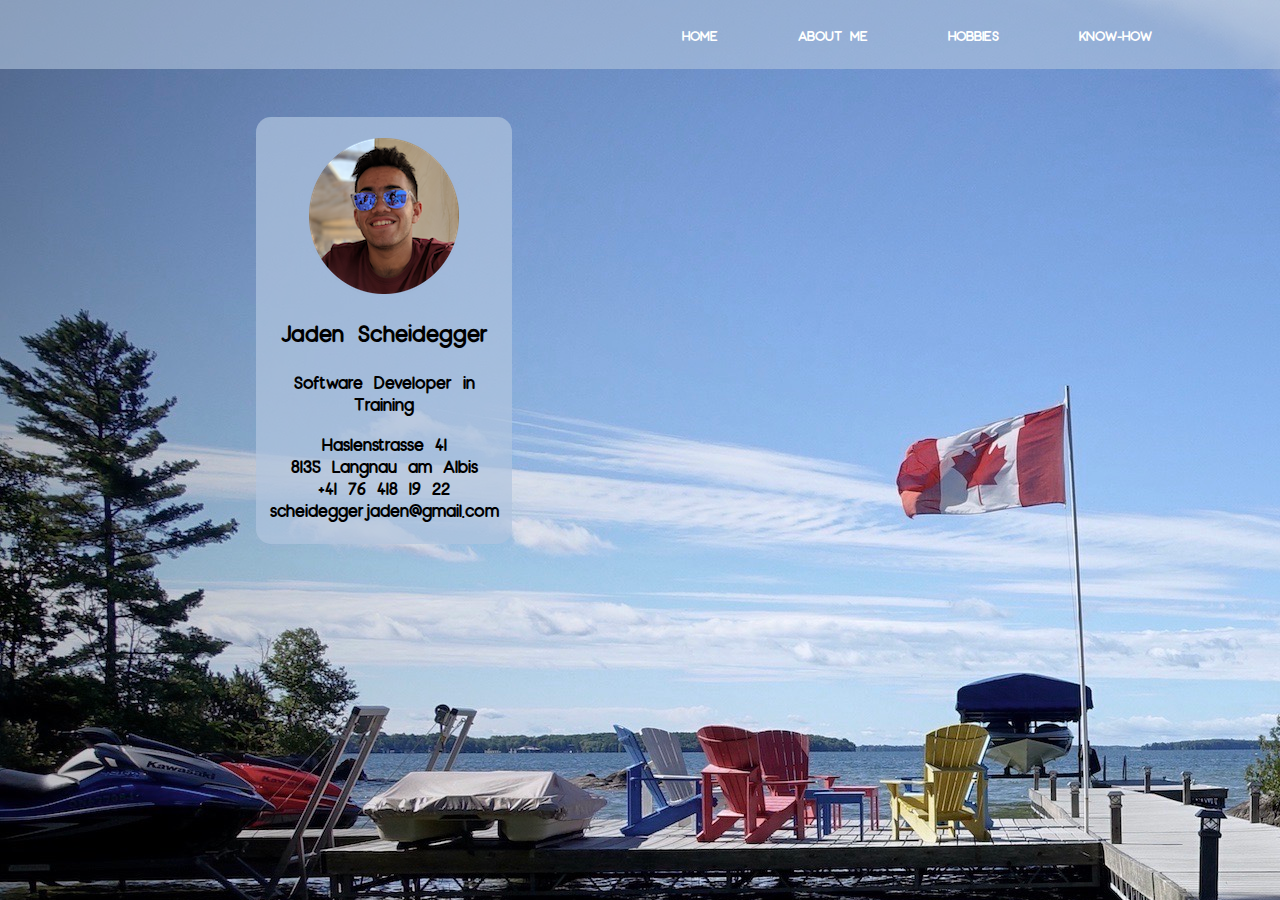
<file: HTML_Files/index.html>
<!DOCTYPE html>
<html lang="en">
<head>
    <link rel="stylesheet" href="../css/StyleSheet.css">
    <meta charset="UTF-8">
    <title>Home</title>
</head>
<body>

<header>
    <div class="container">
        <nav>
            <ul>
                <li><a href="#">Home</a> </li>
                <li><a href="me.html">About Me</a> </li>
                <li><a href="hobby.html">Hobbies</a> </li>
                <li><a href="know-how.html">Know-How</a> </li>
            </ul>
        </nav>
  </div>
</header>
<div class="wrapper">
    <div></div>

    <div class="box1">
        <img class="portrait" src="../img/portrait%202.png" alt="Jaden">
        <p class="name_text">
            Jaden Scheidegger
        </p>
        <p class="swe_text">
            Software Developer in Training
        </p>
        <p class="address_text">
            Haslenstrasse 41<br>
            8135 Langnau am Albis<br>
            +41 76 418 19 22<br>
            scheideggerjaden@gmail.com

        </p>

    <div></div>

</div>
</body>
</html>
</file>
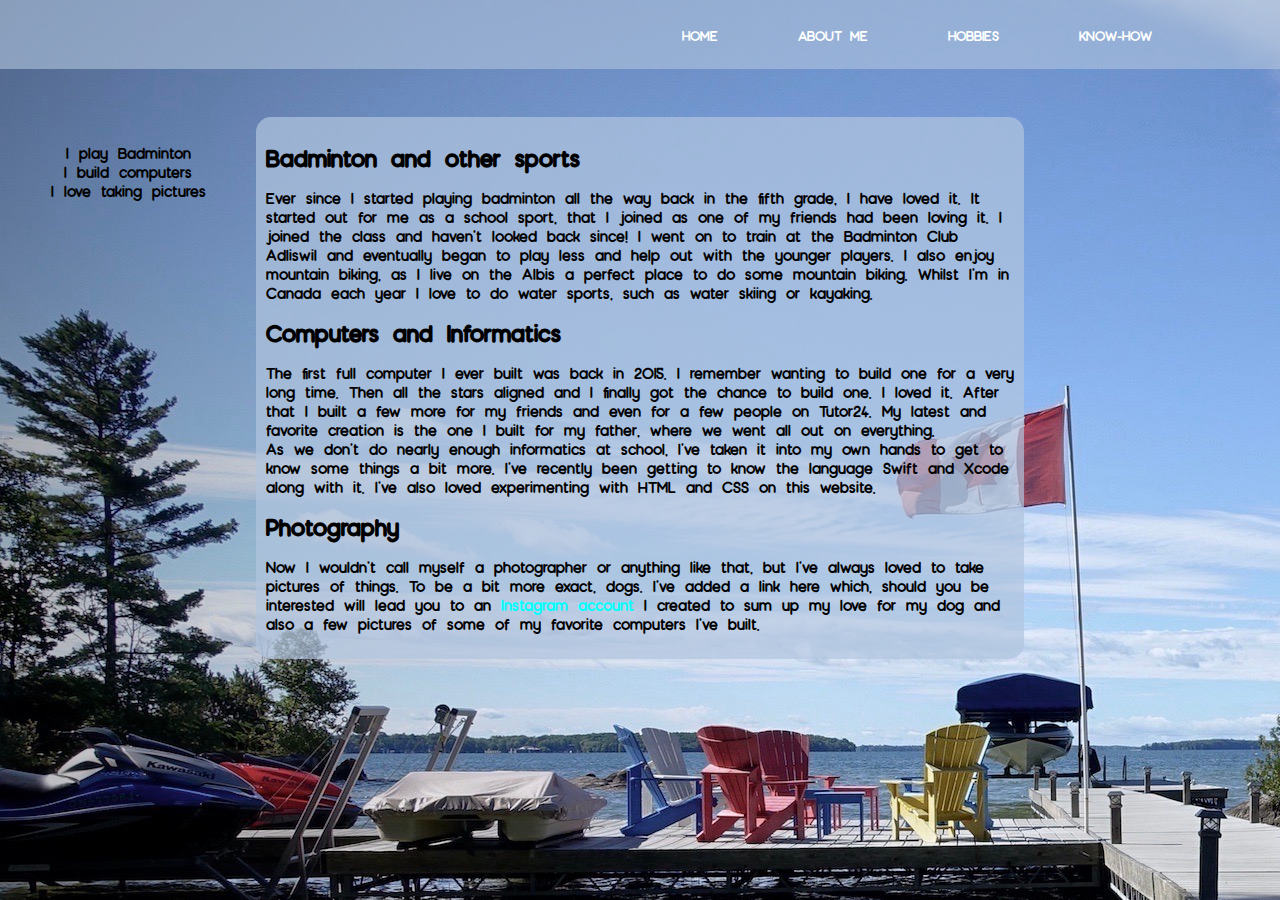
<file: HTML_Files/hobby.html>
<!DOCTYPE html>
<html lang="en">
<head>
    <link rel="stylesheet" href="../css/StyleSheet2.css">
    <meta charset="UTF-8">
    <title>Hobbies</title>

</head>
<body>

<header>
    <div class="container">
        <nav>
            <ul>
                <li><a href="index.html">Home</a> </li>
                <li><a href="me.html">About Me</a> </li>
                <li><a href="#">Hobbies</a> </li>
                <li><a href="know-how.html">Know-How</a> </li>
            </ul>
        </nav>
    </div>
</header>
<div class="wrapper">
    <div class="quick_box">
        <p>
            I play Badminton<br>
            I build computers<br>
            I love taking pictures
        </p>
    </div>
    <div class="box1">
        <h1>
            Badminton and other sports
        </h1>
        <p>
            Ever since I started playing badminton all the way back in the fifth
            grade, I have loved it. It started out for me as a school sport, that
            I joined as one of my friends had been loving it. I joined the class
            and haven't looked back since! I went on to train at the Badminton
            Club Adliswil and eventually began to play less and help out with the
            younger players. I also enjoy mountain biking, as I live on the Albis
            a perfect place to do some mountain biking. Whilst I'm in Canada each
            year I love to do water sports, such as water skiing or kayaking.
        </p>
        <h1>
           Computers and Informatics
        </h1>

        <p>
            The first full computer I ever built was back in 2015. I remember
            wanting to build one for a very long time. Then all the stars aligned
            and I finally got the chance to build one. I loved it. After that I
            built a few more for my friends and even for a few people
            on Tutor24. My latest and favorite creation is the one I built
            for my father, where we went all out on everything.<br>
            As we don't do nearly enough informatics at school, I've taken it
            into my own hands to get to know some things a bit more. I've
            recently been getting to know the language Swift and Xcode along
            with it. I've also loved experimenting with HTML and CSS on this
            website.
        </p>
        <h1>
            Photography
        </h1>
        <p>
            Now I wouldn't call myself a photographer or anything like that, but
            I've always loved to take pictures of things. To be a bit more
            exact, dogs. I've added a link here which, should you be interested
            will lead you to an <a href="https://omfgdogs.com"> Instagram account</a>
            I created to sum up my love for
            my dog and also a few pictures of some of my favorite computers I've
            built.
        </p>
    </div>
    <div></div>

</div>
</body>
</html>
</file>
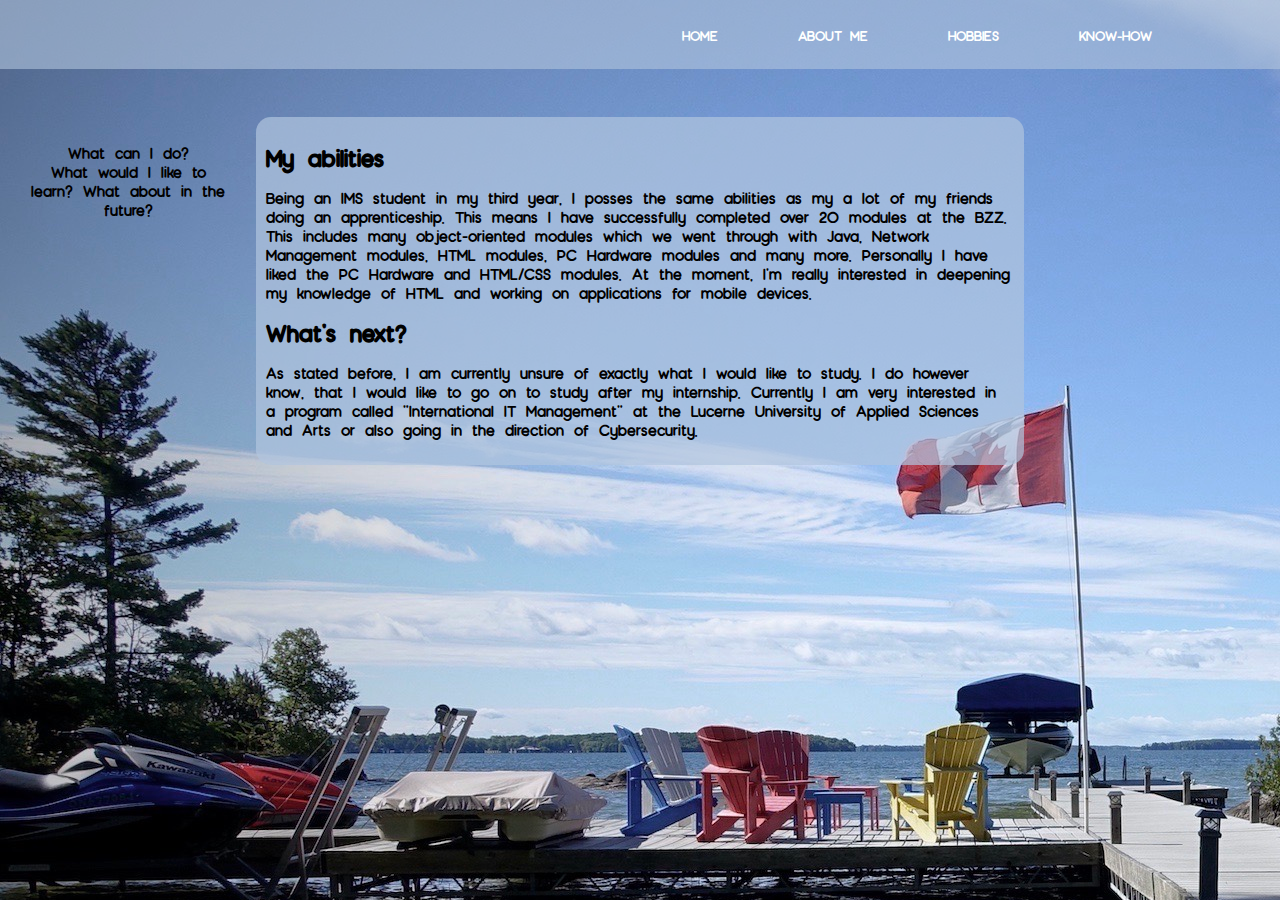
<file: HTML_Files/know-how.html>
<!DOCTYPE html>
<html lang="en">
<head>

    <link rel="stylesheet" href="../css/StyleSheet2.css">
    <meta charset="UTF-8">
    <title>Know-How</title>

</head>
<body>

<header>
    <div class="container">
        <nav>
            <ul>
                <li><a href="index.html">Home</a> </li>
                <li><a href="me.html">About Me</a> </li>
                <li><a href="hobby.html">Hobbies</a> </li>
                <li><a href="#">Know-How</a> </li>
            </ul>
        </nav>
    </div>
</header>
<div class="wrapper">
    <div class="quick_box">
        <p>
            What can I do?<br>
            What would I like to learn?
            What about in the future?
        </p>
    </div>
    <div class="box1">
        <h1>
            My abilities
        </h1>
        <p>
            Being an IMS student in my third year, I posses the same abilities
            as my a lot of my friends doing an apprenticeship. This means I
            have successfully completed over 20 modules at the BZZ. This includes
            many object-oriented modules which we went through with Java, Network
            Management modules, HTML modules, PC Hardware modules and many more.
            Personally I have liked the PC Hardware and HTML/CSS modules. At the
            moment, I'm really interested in deepening my knowledge of HTML and
            working on applications for mobile devices.
        </p>
        <h1>
            What's next?
        </h1>
        <p>
            As stated before, I am currently unsure of exactly what I would like to
            study. I do however know, that I would like to go on to study after my
            internship. Currently I am very interested in a program called "International
            IT Management" at the Lucerne University of Applied Sciences and Arts or
            also going in the direction of Cybersecurity.
        </p>
    </div>
    <div></div>

</div>
</body>
</html>
</file>
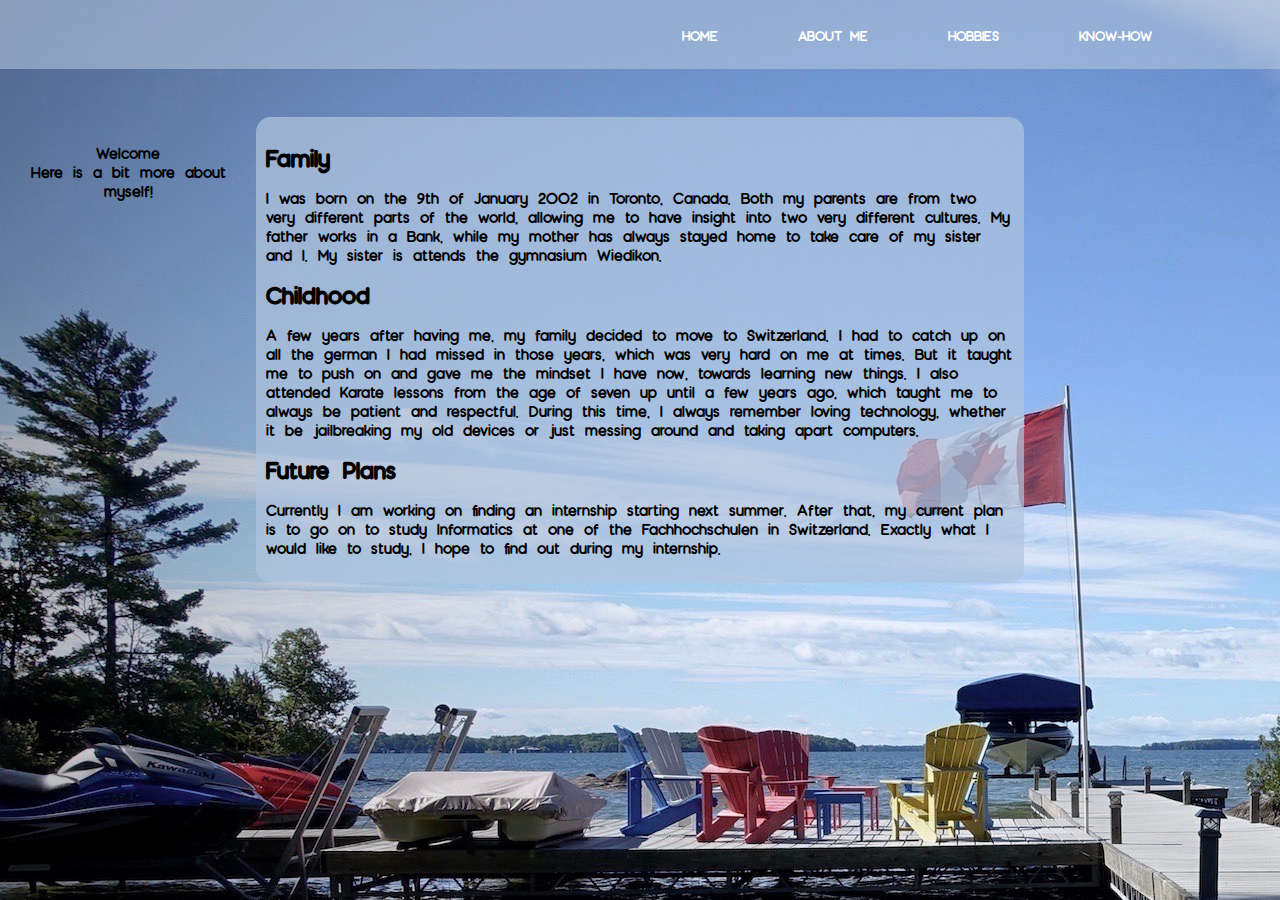
<file: HTML_Files/me.html>
<!DOCTYPE html>
<html lang="en">
<head>
    <link rel="stylesheet" href="../css/StyleSheet2.css">
    <meta charset="UTF-8">
    <title>About me</title>

</head>
<body>

<header>
    <div class="container">
        <nav>
            <ul>
                <li><a href="index.html">Home</a> </li>
                <li><a href="#">About Me</a> </li>
                <li><a href="hobby.html">Hobbies</a> </li>
                <li><a href="know-how.html">Know-How</a> </li>
            </ul>
        </nav>
    </div>
</header>
<div class="wrapper">
    <div class="quick_box">
        <p>
            Welcome<br>
            Here is a bit more about myself!
        </p>
    </div>
    <div class="box1">
        <h1>
            Family
        </h1>
        <p>
            I was born on the 9th of January 2002 in Toronto, Canada.
            Both my parents are from two very different parts of the world, allowing
            me to have insight into two very different cultures. My father works
            in a Bank, while my mother has always stayed home to take care of
            my sister and I. My sister is attends the gymnasium Wiedikon.
        </p>
        <h1>
            Childhood
        </h1>
        <p>
            A few years after having me, my family decided to move to Switzerland.
            I had to catch up on all the german I had missed in those
            years, which was very hard on me at times. But it taught me to push on
            and gave me the mindset I have now, towards learning new things.
            I also attended Karate lessons from the age of seven up until a few
            years ago, which taught me to always be patient and respectful. During
            this time, I always remember loving technology, whether it be
            jailbreaking my old devices or just messing around and taking apart
            computers.
        </p>

        <h1>
            Future Plans
        </h1>
        <p>
            Currently I am working on finding an internship starting next summer.
            After that, my current plan is to go on to study Informatics
            at one of the Fachhochschulen in Switzerland. Exactly what I would
            like to study, I hope to find out during my internship.
        </p>
    </div>
    <div></div>

</div>
</body>
</html>
</file>
<file: css/StyleSheet.css>
@font-face {
    font-family: "Moon 2.0";
    src: url("../Fonts/Moon2.0-Regular.otf");
}
@font-face {
    font-family: "Moon 2.0 Bold";
    src: url("../Fonts/Moon2.0-Bold.otf");
}

body {
    margin: 0;
    background-image: url("../img/DSC00780 2.jpeg");
    font-family: "Moon 2.0 Bold", sans-serif;
    font-weight: 300;
}

.container{
    width: 80%;
    margin: 0 auto;
}

header {
    background-color: rgba(176, 196, 222, 0.6) ;
}

header::after {
    content: '';
    display: table;
    clear: both;
}

.logo {
    float: left;
    padding: 10px 0;
}

nav {
    float: right;
}

nav ul {
    margin: 0;
    padding: 0;
    list-style: none;
}

nav li{
    display: inline-block;
    margin-left: 70px;
    padding-top: 25px;
    padding-bottom: 25px;

    position: relative;
}

nav a {
    color: white;
    text-decoration: none;
    text-transform: uppercase;
    font-size: 14px;
}

nav a:hover {
    color: beige;
}

nav a:before {
    content: '';
    display: block;
    height: 5px;
    background-color: #444;
    position: absolute;
    top: 0;
    width: 0;
    transition: all ease-in-out 200ms;
}

nav a:hover::before {
    width: 100%;

}

.wrapper {
     display:grid;
     grid-template-columns: 1fr 1fr 1fr 1fr 1fr;
 }
.box1 {
    background-color: rgba(176, 196, 222, 0.7) ;
    border-radius: 15px;
    margin-top: 3em;
    padding: 5px;

}
.name_text {
    text-align: center;
    font-family: "Moon 2.0 Bold", sans-serif;
    font-size: x-large;
}

.portrait {
    display: block;
    margin-right: auto;
    margin-left: auto;
    margin-top: 1em;
}
.swe_text {
     text-align: center;
     font-family: "Moon 2.0 Bold", sans-serif;
     font-size: large;

 }

.address_text {
    text-align: center;
    font-family: "Moon 2.0 Bold", sans-serif;
    font-size: large;

}
</file>
<file: css/StyleSheet2.css>
@font-face {
    font-family: "Moon 2.0";
    src: url("../Fonts/Moon2.0-Regular.otf");
}
@font-face {
    font-family: "Moon 2.0 Bold";
    src: url("../Fonts/Moon2.0-Bold.otf");
}

body {
    margin: 0;
    background-image: url("../img/DSC00780 2.jpeg");
    font-family: "Moon 2.0 Bold", sans-serif;
    font-weight: 300;
}

.container{
    width: 80%;
    margin: 0 auto;
}

header {
    background-color: rgba(176, 196, 222, 0.6) ;
}

header::after {
    content: '';
    display: table;
    clear: both;
}

.logo {
    float: left;
    padding: 10px 0;
}

nav {
    float: right;
}

nav ul {
    margin: 0;
    padding: 0;
    list-style: none;
}

nav li{
    display: inline-block;
    margin-left: 70px;
    padding-top: 25px;
    padding-bottom: 25px;

    position: relative;
}

nav a {
    color: white;
    text-decoration: none;
    text-transform: uppercase;
    font-size: 14px;
}

nav a:hover {
    color: beige;
}

nav a:before {
    content: '';
    display: block;
    height: 5px;
    background-color: #444;
    position: absolute;
    top: 0;
    width: 0;
    transition: all ease-in-out 200ms;
}

nav a:hover::before {
    width: 100%;

}

.wrapper {
    display:grid;
    grid-template-columns: 20% 60% 20%;
}

.quick_box {

    border-radius: 15px;
    margin-top: 3em;
    padding: 10px;
    margin-right: 1em;
    margin-left: 1em;
    text-align: center;
    font-family: "Moon 2.0 Bold", sans-serif;
    /*
    grid-template-rows: minmax(10px, 100px);
     */


}
.box1 {
    background-color: rgba(176, 196, 222, 0.7) ;
    border-radius: 15px;
    margin-top: 3em;
    padding: 10px;
}

h1 {
    font-family: "Moon 2.0 Bold", sans-serif;
    font-size: x-large;
}

a {
    text-decoration: none;
    color: aqua;
}
</file>
